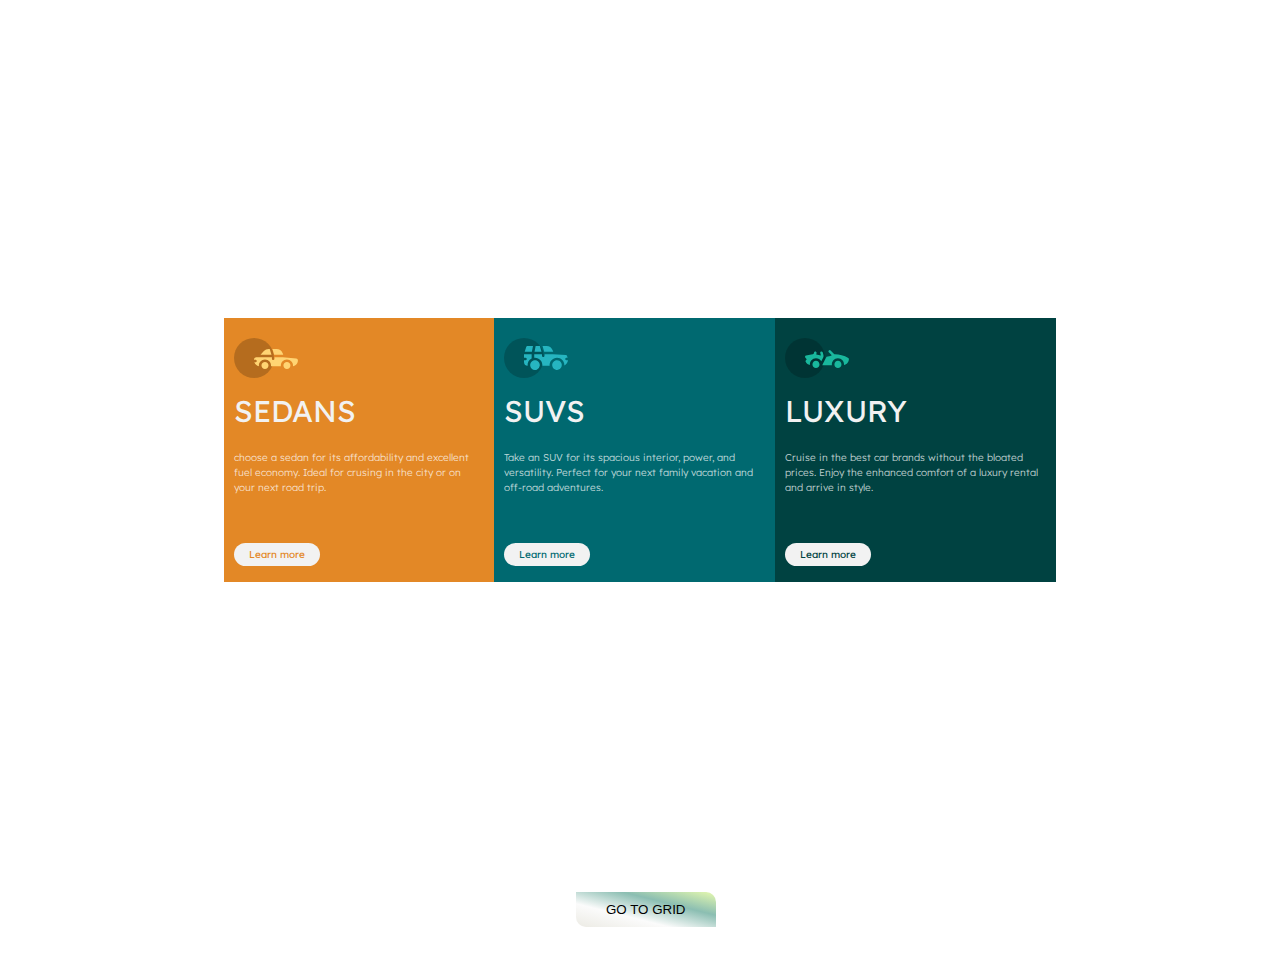
<file: index.html>
<!DOCTYPE html>
<html lang="en">
  <head>
    <meta charset="UTF-8" />
    <meta http-equiv="X-UA-Compatible" content="IE=edge" />
    <meta name="viewport" content="width=device-width, initial-scale=1.0" />
    <title>FlexBox Layout</title>
    <link
      rel="shortcut icon"
      href="images/favicon-32x32.png"
      type="image/x-icon"
    />
    <link rel="stylesheet" href="css/style.css" />
    <link rel="preconnect" href="https://fonts.googleapis.com" />
    <link rel="preconnect" href="https://fonts.gstatic.com" crossorigin />
    <link
      href="https://fonts.googleapis.com/css2?family=Big+Shoulders+Display:wght@400;500;600;700&family=Lexend+Deca:wght@100;200;300;400&display=swap"
      rel="stylesheet"
    />
  </head>
  <body>
    <section class="mainSection">
      <div class="firstCard">
        <img src="images/icon-sedans.svg" alt="sedans icon" />
        <h1>SEDANS</h1>
        <p>
          choose a sedan for its affordability and excellent fuel economy. Ideal
          for crusing in the city or on your next road trip.
        </p>
        <a href="#">Learn more</a>
      </div>
      <div class="secondCard">
        <img src="images/icon-suvs.svg" alt="suvs icon" />
        <h1>SUVS</h1>
        <p>
          Take an SUV for its spacious interior, power, and versatility. Perfect
          for your next family vacation and off-road adventures.
        </p>
        <a href="#">Learn more</a>
      </div>
      <div class="thirdCard">
        <img src="images/icon-luxury.svg" alt="luxury icon" />
        <h1>LUXURY</h1>
        <p>
          Cruise in the best car brands without the bloated prices. Enjoy the
          enhanced comfort of a luxury rental and arrive in style.
        </p>
        <a href="#">Learn more</a>
      </div>
    </section>
    <button class="flexButton"><a href="grid.html">Go to Grid</a></button>
  </body>
</html>
</file>
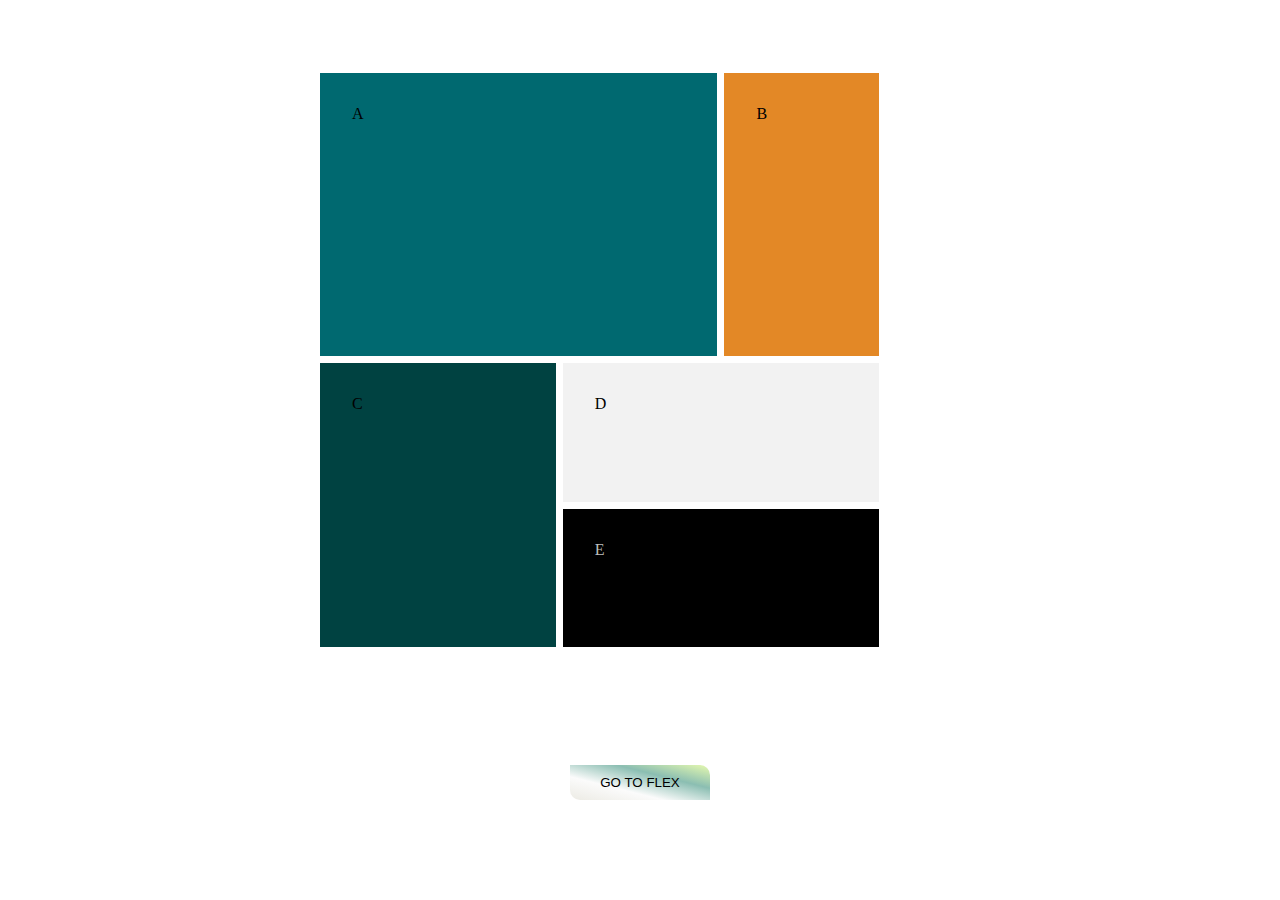
<file: grid.html>
<!DOCTYPE html>
<html lang="en">
  <head>
    <meta charset="UTF-8" />
    <meta http-equiv="X-UA-Compatible" content="IE=edge" />
    <meta name="viewport" content="width=device-width, initial-scale=1.0" />
    <title>Grid layout</title>
    <link
      rel="shortcut icon"
      href="images/favicon-32x32.png"
      type="image/x-icon"
    />
    <link rel="stylesheet" href="css/style.css" />
  </head>
  <body class="gridBody">
    <section class="gridSection">
      <div class="firstGrid">A</div>
      <div class="secondGrid">B</div>
      <div class="thirdGrid">C</div>
      <div class="forthGrid">D</div>
      <div class="fifthGrid">E</div>
    </section>
    <button class="gridButton"><a href="index.html">Go to Flex</a></button>
  </body>
</html>
</file>
<file: css/style.css>
:root {
  --orange: hsl(31, 77%, 52%);
  --darkCyan: hsl(184, 100%, 22%);
  --veryDarkCyan: hsl(179, 100%, 13%);
  --transparentWhite: hsla(0, 0%, 100%, 0.75);
  --veryLightGrey: hsl(0, 0%, 95%);
}
* {
  margin: 0;
  padding: 0;
  box-sizing: border-box;
}

.mainSection {
  display: flex;
  font-size: 15px;
  margin: auto;
  height: 100vh;
  justify-content: center;
  align-items: center;
  width: 65%;
}

.firstCard {
  background-color: var(--orange);
  padding: 20px 10px;
}

.firstCard a {
  text-decoration: none;
  color: var(--orange);
  background-color: var(--veryLightGrey);
  padding: 5px 15px;
  border-radius: 15px;
  font-family: "Lexend Deca";
  font-size: 10px;
}

.secondCard {
  background-color: var(--darkCyan);
  padding: 20px 10px;
}

.secondCard a {
  text-decoration: none;
  color: var(--darkCyan);
  background-color: var(--veryLightGrey);
  padding: 5px 15px;
  border-radius: 15px;
  font-family: "Lexend Deca";
  font-size: 10px;
}

.thirdCard {
  background-color: var(--veryDarkCyan);
  padding: 20px 10px;
}

.thirdCard a {
  text-decoration: none;
  color: var(--veryDarkCyan);
  background-color: var(--veryLightGrey);
  padding: 5px 15px;
  border-radius: 15px;
  font-family: "Lexend Deca";
  font-size: 10px;
}

.firstCard h1,
.secondCard h1,
.thirdCard h1 {
  color: var(--veryLightGrey);
  font-family: "Lexend Deca", sans-serif;
  font-weight: 400;
  margin: 10px 0;
}

.firstCard p,
.secondCard p,
.thirdCard p {
  color: var(--transparentWhite);
  padding-bottom: 30px;
  font-family: "Lexend Deca", sans-serif;
  font-size: 10px;
  font-weight: 300;
  margin: 20px 0;
  line-height: 1.5;
}

/* Grid styling on cards */
.gridBody {
  display: flex;
  flex-direction: column;
  justify-content: center;
  align-items: center;
  height: 100vh;
}
.gridSection {
  display: grid;
  height: 80vh;
  margin: auto;
  width: 50%;
  gap: 7px;
  /* grid-template-areas:
    "a a  b "
    "a a  b "
    "c d  d"
    "c e  e"; */
  grid-template-columns: repeat(8, 1fr);
  grid-template-rows: repeat(5, 1fr);
}

.firstGrid {
  /* grid-area: a; */
  padding: 2em;
  background-color: var(--darkCyan);
  grid-column: 1/6;
  grid-row: 1/3;
}
.secondGrid {
  /* grid-area: b; */
  padding: 2em;
  background-color: var(--orange);
  grid-column: 6/8;
  grid-row: 1/3;
}
.thirdGrid {
  /* grid-area: c; */
  padding: 2em;
  background-color: var(--veryDarkCyan);
  grid-column: 1/4;
  grid-row: 3/5;
}
.forthGrid {
  /* grid-area: d; */
  padding: 2em;
  background-color: var(--veryLightGrey);
  grid-column: 4/8;
  grid-row: 3/4;
}
.fifthGrid {
  /* grid-area: e; */
  padding: 2em;
  background-color: black;
  color: var(--transparentWhite);
  grid-column: 4/8;
  grid-row: 4/5;
}

.gridButton {
  margin-top: -100px;
  margin-bottom: 100px;
  padding: 10px 30px;
  border: none;
  border-bottom-left-radius: 10px;
  border-top-right-radius: 10px;
  background-image: linear-gradient(
    to bottom left,
    #e6f9af,
    #8bbeb2,
    #fbfbfb,
    #ecebe4
  );
  cursor: pointer;
}

.flexButton {
  text-align: center;
  margin-left: 45%;
  margin-top: -500px;
  margin-bottom: 50px;
  padding: 10px 30px;
  border: none;
  border-bottom-left-radius: 10px;
  border-top-right-radius: 10px;
  background-image: linear-gradient(
    to bottom left,
    #e6f9af,
    #8bbeb2,
    #fbfbfb,
    #ecebe4
  );
  cursor: pointer;
}

.gridButton a,
.flexButton a {
  text-decoration: none;
  text-transform: uppercase;
  color: black;
}
</file>
